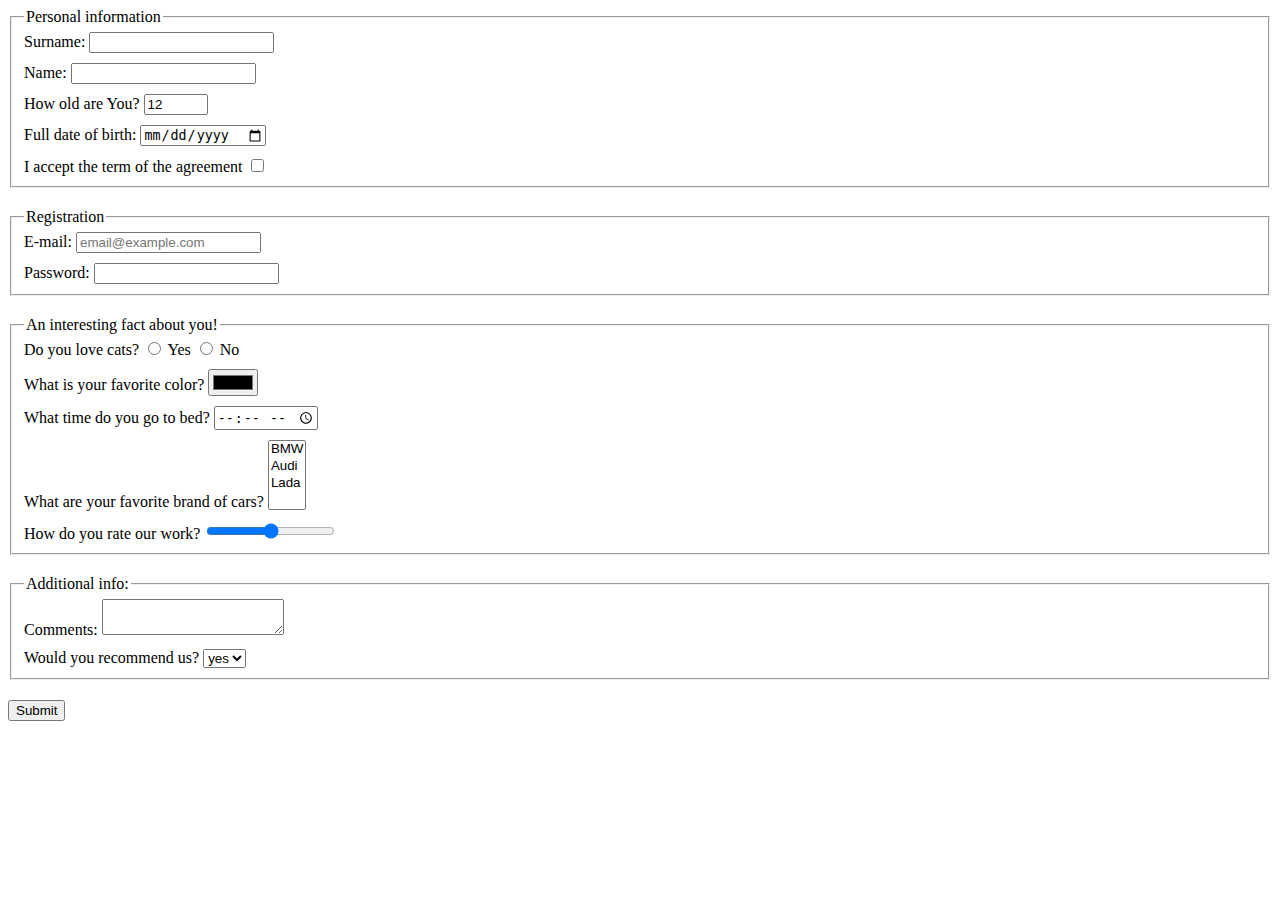
<file: index.html>
<!DOCTYPE html><html lang="en"><head><meta charset="UTF-8"><meta name="viewport" content="width=device-width, user-scalable=no, initial-scale=1.0, maximum-scale=1.0, minimum-scale=1.0"><meta http-equiv="X-UA-Compatible" content="ie=edge"><title>HTML Form</title><link rel="stylesheet" href="style.05646712.css"></head><body> <form action="https://mate-academy-form-lesson.herokuapp.com/create-application" method="post"> <fieldset class="form-block"> <legend>Personal information</legend> <label class="form-field"> Surname: <input type="text" name="userSurname" autocomplete="off"> </label> <label class="form-field"> Name: <input type="text" name="userName" autocomplete="off"> </label> <label class="form-field"> How old are You? <input type="number" name="userAge" min="1" max="100" value="12"> </label> <label class="form-field"> Full date of birth: <input type="date" name="userDateOfBirth"> </label> <label class="form-field"> I accept the term of the agreement <input type="checkbox" name="userAgreement"> </label> </fieldset> <fieldset class="form-block"> <legend>Registration</legend> <label class="form-field"> E-mail: <input type="email" name="userEmail" placeholder="email@example.com" required> </label> <label class="form-field"> Password: <input type="password" name="userPassword" minlength="5" maxlength="12" required> </label> </fieldset> <fieldset class="form-block"> <legend>An interesting fact about you!</legend> <div class="form-field"> Do you love cats? <label> <input type="radio" name="cats" value="yesCats"> Yes </label> <label> <input type="radio" name="cats" value="noCats"> No </label> </div> <label class="form-field"> What is your favorite color? <input type="color" name="color"> </label> <label class="form-field"> What time do you go to bed? <input type="time" name="time"> </label> <label class="form-field"> What are your favorite brand of cars? <select name="car" multiple> <option value="bmw">BMW</option> <option value="audi">Audi</option> <option value="lada">Lada</option> </select> </label> <label class="form-field"> How do you rate our work? <input type="range" name="range"> </label> </fieldset> <fieldset class="form-block"> <legend>Additional info:</legend> <label class="form-field"> Comments: <textarea name="comments" autocomplete="off"></textarea> </label> <label class="form-field"> Would you recommend us? <select name="recommendation"> <option value="yes">yes</option> <option value="no">no</option> </select> </label> </fieldset> <button type="submit">Submit</button> </form> <script type="text/javascript" src="main.5883b77c.js"></script> </body></html>
</file>
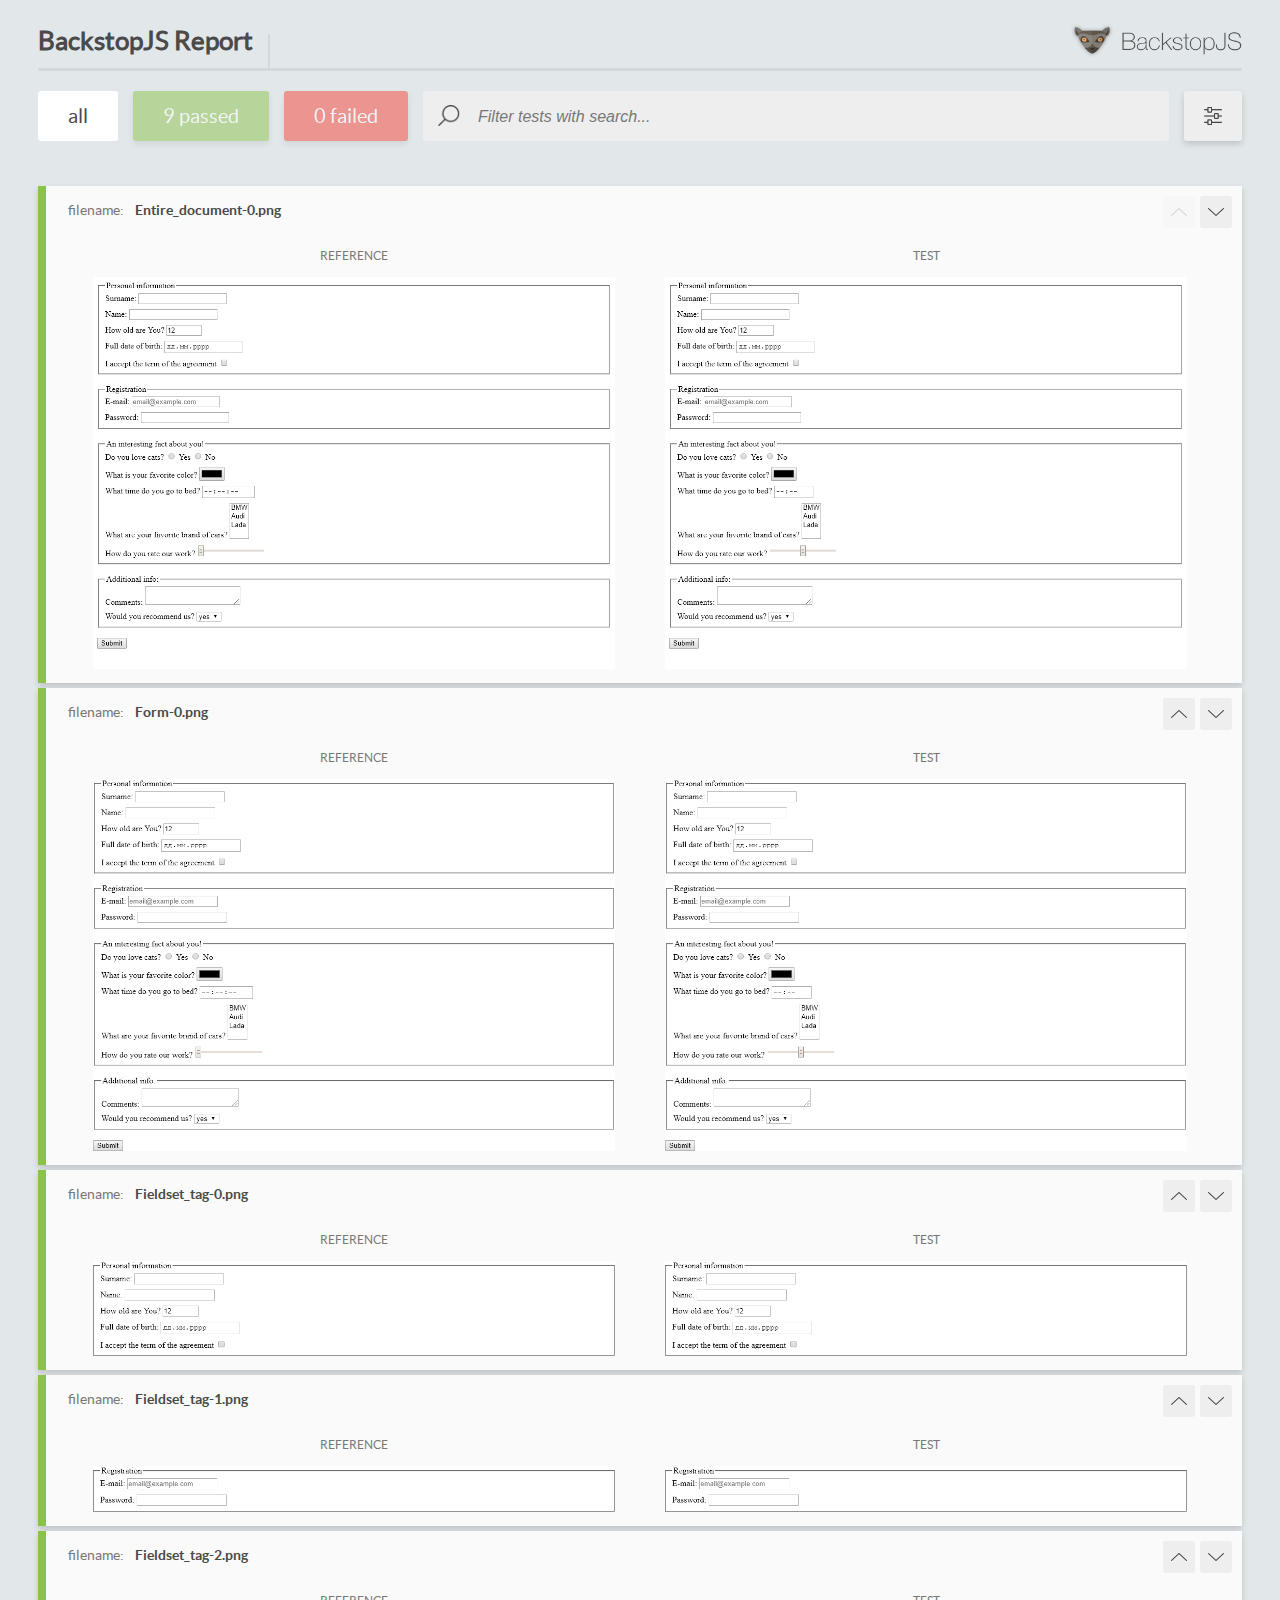
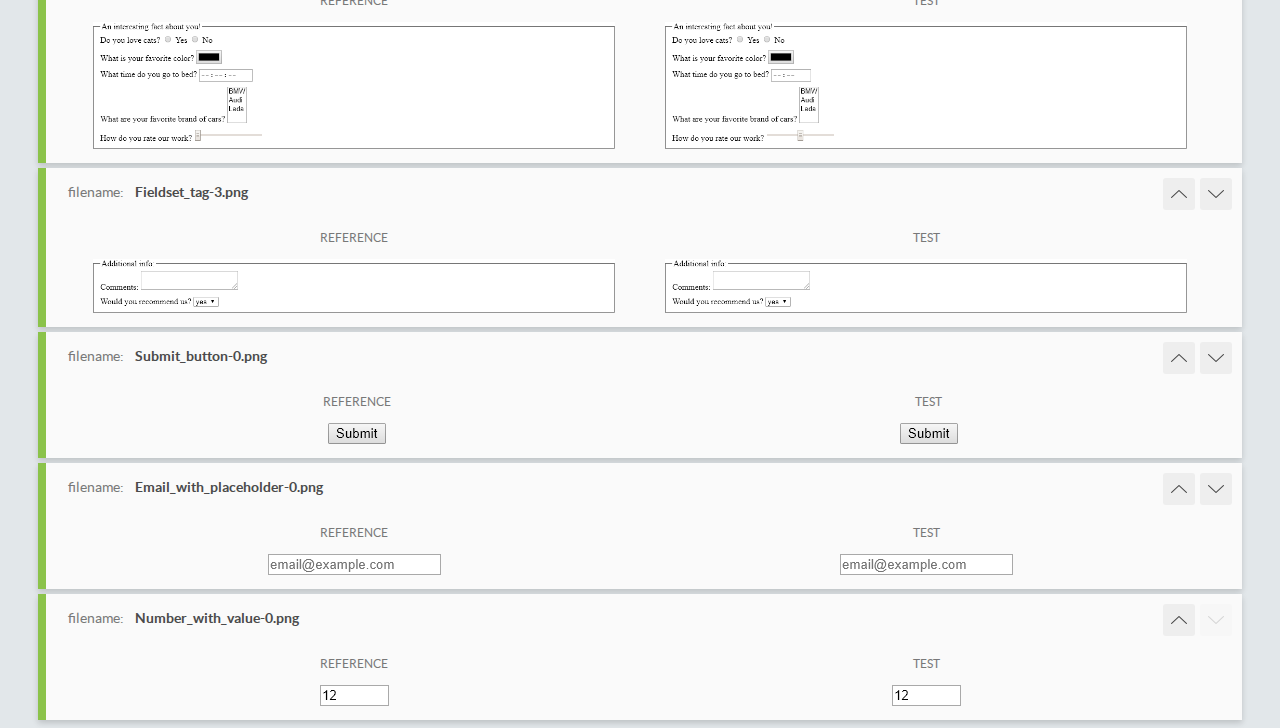
<file: report/html_report/index.html>
<!DOCTYPE html>
<html>
  <head>
    <meta charset="utf-8">
    <title>BackstopJS Report</title>

    <style>
      @font-face {
          font-family: 'latoregular';
          src: url('./assets/fonts/lato-regular-webfont.woff2') format('woff2'),
              url('./assets/fonts/lato-regular-webfont.woff') format('woff');
          font-weight: 400;
          font-style: normal;
      }
      @font-face {
          font-family: 'latobold';
          src: url('./assets/fonts/lato-bold-webfont.woff2') format('woff2'),
              url('./assets/fonts/lato-bold-webfont.woff') format('woff');
          font-weight: 700;
          font-style: normal;
      }

      .ReactModal__Body--open {
          overflow: hidden;
      }
      .ReactModal__Body--open .header {
        display: none;
      }

    </style>
  </head>
  <body style="background-color: #E2E7EA">
    <div id="root">

    </div>
    <script type="text/javascript">
      function report (report) { // eslint-disable-line no-unused-vars
        window.tests = report;
      }
    </script>
    <script type="text/javascript" src="config.js"></script>
    <script type="text/javascript" src="index_bundle.js"></script>
  </body>
</html>
</file>
<file: style.05646712.css>
.form-block{margin-bottom:20px}.form-field:not(:last-child){display:block;margin-bottom:10px}
/*# sourceMappingURL=style.05646712.css.map */
</file>
